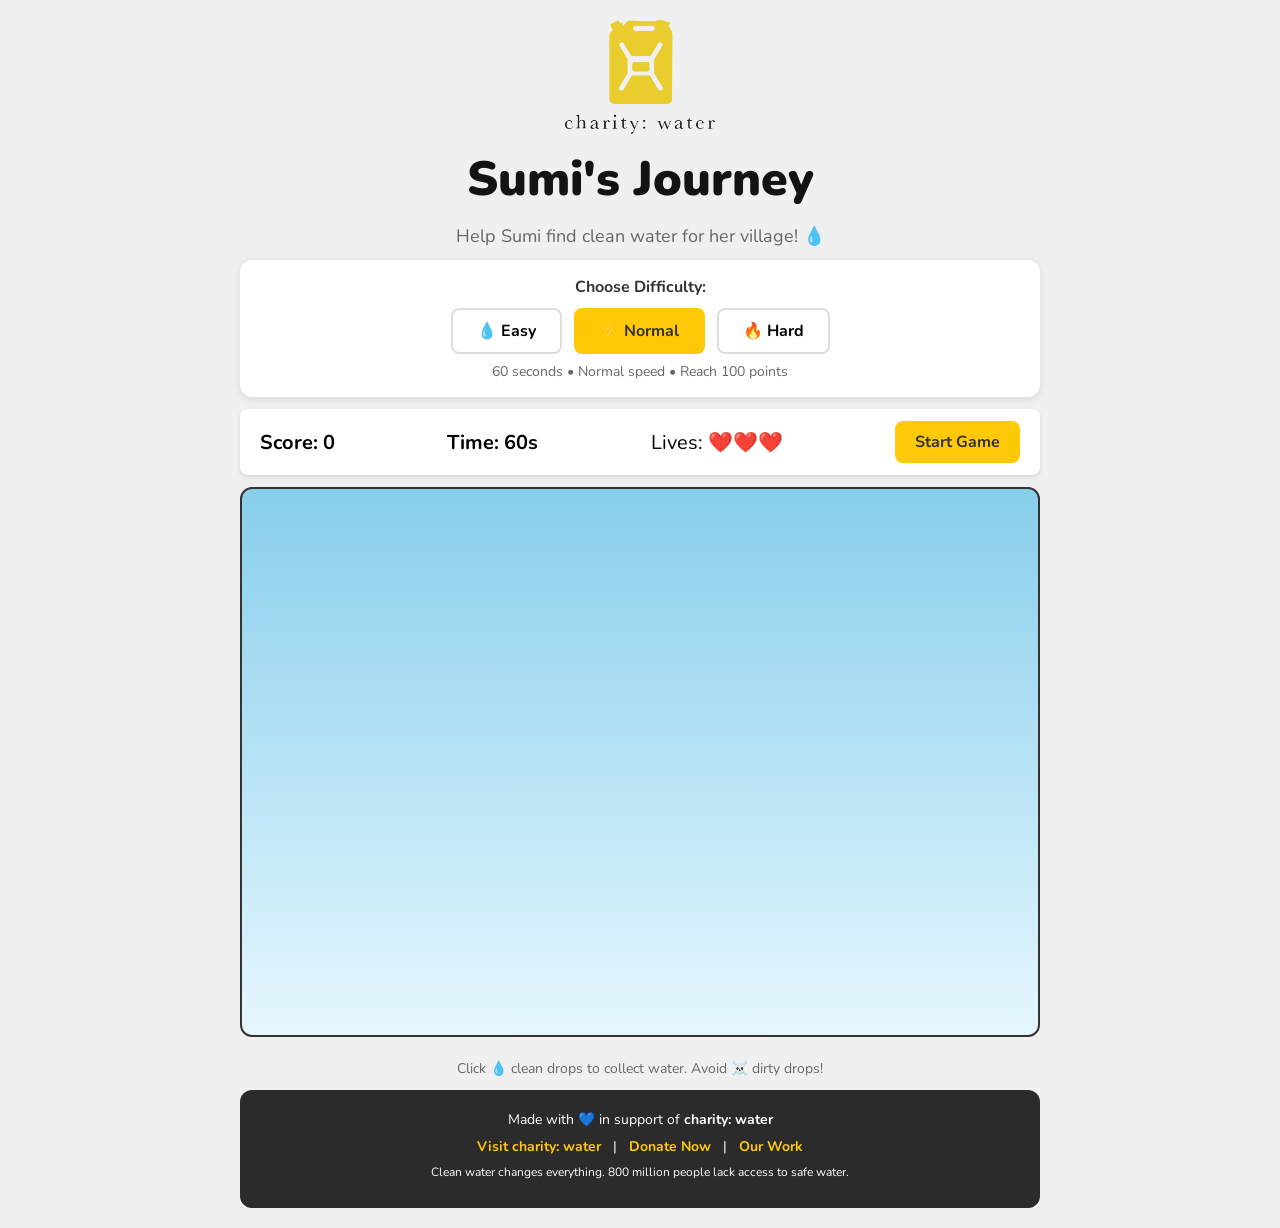
<file: index.html>
<!DOCTYPE html>
<html lang="en">
<head>
  <meta charset="UTF-8" />
  <meta name="viewport" content="width=device-width, initial-scale=1.0" />
  <title>Sumi's Journey</title>
  <link href="https://fonts.googleapis.com/css2?family=Nunito:wght@400;700;900&display=swap" rel="stylesheet"/>
  <link rel="stylesheet" href="styles.css" />
</head>
<body>
  <div class="game-wrapper">
    <img src="cw_logo.png" alt="charity: water logo" style="width:150px; margin-top:20px;">
    <h1 class="game-title">Sumi's Journey</h1>
    <p class="game-tagline">Help Sumi find clean water for her village! 💧</p>

    <!-- Difficulty Selection -->
    <div class="difficulty-section" id="difficultySection">
      <p style="font-weight:700; margin-bottom:10px; color:#333;">Choose Difficulty:</p>
      <div class="difficulty-buttons">
        <button class="diff-btn" id="easyBtn" onclick="setDifficulty('easy')">💧 Easy</button>
        <button class="diff-btn active" id="normalBtn" onclick="setDifficulty('normal')">⚡ Normal</button>
        <button class="diff-btn" id="hardBtn" onclick="setDifficulty('hard')">🔥 Hard</button>
      </div>
      <p id="difficultyDesc" style="color:#666; font-size:14px; margin-top:8px;">60 seconds • Normal speed • Reach 100 points</p>
    </div>

    <div class="score-panel">
      <div class="score">Score: <span id="score">0</span></div>
      <div class="timer">Time: <span id="time">60</span>s</div>
      <div class="lives">Lives: <span id="lives">❤️❤️❤️</span></div>
      <button id="start-btn">Start Game</button>
    </div>

    <!-- Milestone message -->
    <div id="milestone" style="display:none; background:#FFC907; color:#333; padding:8px 20px; border-radius:20px; font-weight:700; margin-bottom:5px;"></div>

    <div id="game-container"></div>

    <p style="color:#666; font-size:14px; margin-top:10px;">
      Click 💧 clean drops to collect water. Avoid ☠️ dirty drops!
    </p>

    <!-- Footer -->
    <footer class="game-footer">
      <p>Made with 💙 in support of <strong>charity: water</strong></p>
      <p>
        <a href="https://www.charitywater.org" target="_blank">Visit charity: water</a> |
        <a href="https://www.charitywater.org/donate" target="_blank">Donate Now</a> |
        <a href="https://www.charitywater.org/our-work" target="_blank">Our Work</a>
      </p>
      <p style="font-size:12px; margin-top:8px;">Clean water changes everything. 800 million people lack access to safe water.</p>
    </footer>
  </div>

  <script src="script.js"></script>
</body>
</html>
</file>
<file: styles.css>
@import url('https://fonts.googleapis.com/css2?family=Nunito:wght@400;700;900&display=swap');

* {
  margin: 0;
  padding: 0;
  box-sizing: border-box;
}

body {
  display: flex;
  justify-content: center;
  align-items: center;
  min-height: 100vh;
  background-color: #f0f0f0;
  font-family: 'Nunito', sans-serif;
}

.game-wrapper {
  display: flex;
  flex-direction: column;
  align-items: center;
  gap: 12px;
  width: 100%;
  max-width: 850px;
  padding: 0 10px;
}

.game-title {
  color: #131313;
  font-size: 48px;
  font-weight: 900;
  margin-bottom: 0;
  text-align: center;
  font-family: 'Nunito', sans-serif;
}

.game-tagline {
  color: #666;
  font-size: 18px;
  text-align: center;
  font-family: 'Nunito', sans-serif;
}

/* Difficulty section */
.difficulty-section {
  background: white;
  padding: 16px 24px;
  border-radius: 12px;
  text-align: center;
  box-shadow: 0 2px 8px rgba(0,0,0,0.1);
  width: 800px;
}

.difficulty-buttons {
  display: flex;
  gap: 12px;
  justify-content: center;
}

.diff-btn {
  padding: 10px 24px;
  border: 2px solid #ddd;
  border-radius: 8px;
  background: white;
  cursor: pointer;
  font-size: 16px;
  font-family: 'Nunito', sans-serif;
  font-weight: 700;
  transition: all 0.2s;
}

.diff-btn:hover {
  border-color: #FFC907;
  background: #fff9e6;
}

.diff-btn.active {
  border-color: #FFC907;
  background: #FFC907;
  color: #333;
}

/* Score panel */
.score-panel {
  display: flex;
  justify-content: space-between;
  align-items: center;
  width: 800px;
  padding: 12px 20px;
  background-color: #fff;
  border-radius: 8px;
  box-shadow: 0 2px 4px rgba(0,0,0,0.1);
}

.score {
  font-size: 20px;
  font-weight: 700;
  font-family: 'Nunito', sans-serif;
}

.timer {
  font-size: 20px;
  font-weight: 700;
  font-family: 'Nunito', sans-serif;
}

.lives {
  font-size: 20px;
  font-family: 'Nunito', sans-serif;
}

#start-btn {
  padding: 10px 20px;
  background-color: #FFC907;
  color: #333;
  border: none;
  border-radius: 8px;
  cursor: pointer;
  font-size: 16px;
  font-weight: 700;
  font-family: 'Nunito', sans-serif;
  transition: background 0.2s;
}

#start-btn:hover {
  background-color: #e6b400;
}

#start-btn:disabled {
  background-color: #ccc;
  cursor: not-allowed;
}

/* Game container */
#game-container {
  width: 800px;
  height: 550px;
  background: linear-gradient(180deg, #87CEEB 0%, #e6f7ff 100%);
  border: 2px solid #333;
  border-radius: 12px;
  position: relative;
  overflow: hidden;
}

/* Footer */
.game-footer {
  background: #2B2B2B;
  color: white;
  text-align: center;
  padding: 20px 40px;
  border-radius: 12px;
  width: 800px;
  margin-bottom: 20px;
  font-family: 'Nunito', sans-serif;
}

.game-footer p {
  margin-bottom: 8px;
  font-size: 14px;
}

.game-footer a {
  color: #FFC907;
  text-decoration: none;
  font-weight: 700;
  margin: 0 8px;
}

.game-footer a:hover {
  text-decoration: underline;
}

/* Responsive */
@media (max-width: 850px) {
  .score-panel,
  #game-container,
  .difficulty-section,
  .game-footer {
    width: 95vw;
  }

  #game-container {
    height: 60vh;
  }

  .game-title {
    font-size: 32px;
  }

  .difficulty-buttons {
    flex-direction: column;
    align-items: center;
  }
}
</file>
